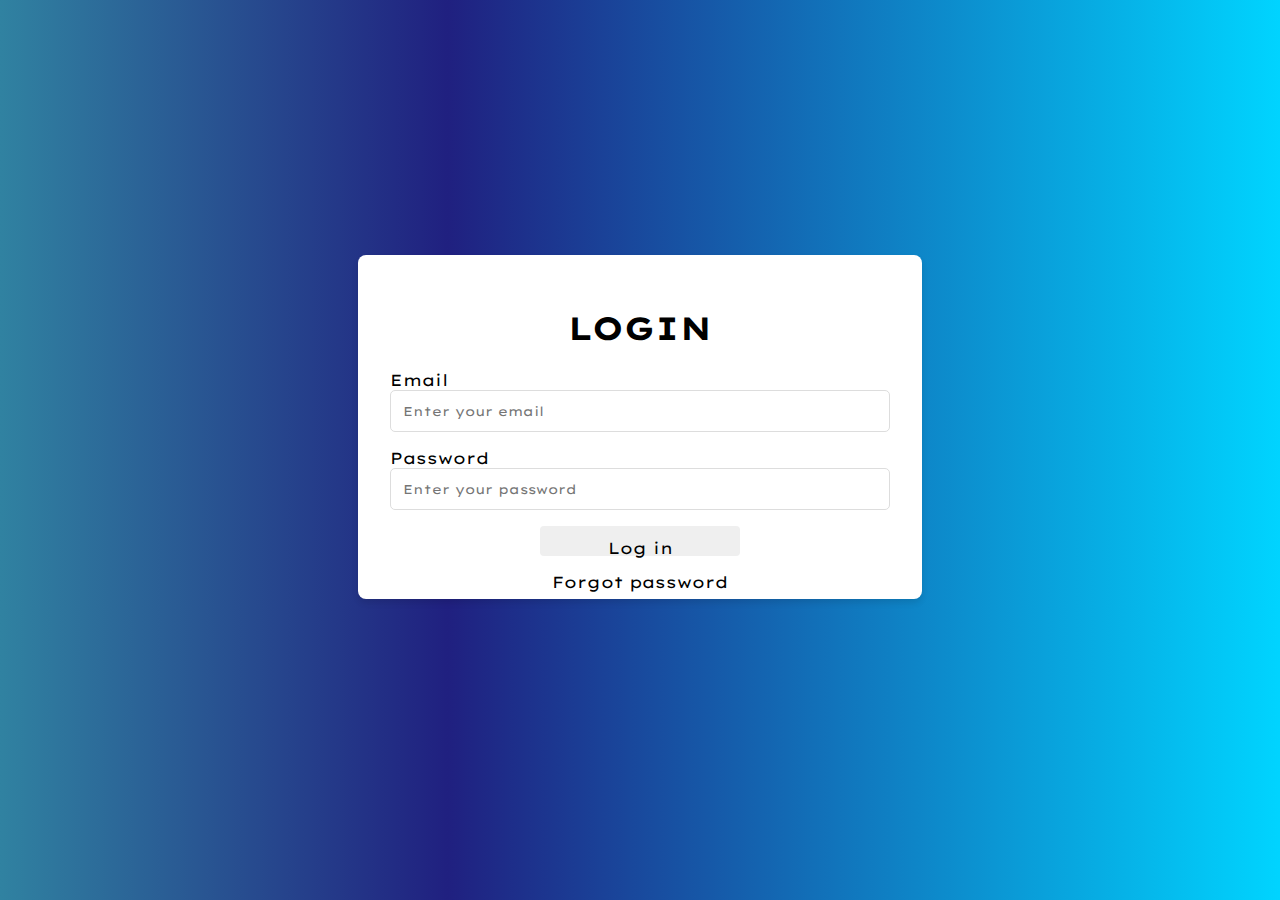
<file: index.html>
<!DOCTYPE html>
<html lang="en">
<head>
    <meta charset="UTF-8">
    <meta name="viewport" content="width=device-width, initial-scale=1.0">
    <title>LOGIN PAGE</title>
    <link rel="preconnect" href="https://fonts.googleapis.com">
    <link rel="preconnect" href="https://fonts.gstatic.com" crossorigin>
    <link href="https://fonts.googleapis.com/css2?family=Lexend+Giga:wght@100..900&display=swap" rel="stylesheet">
    <link rel="stylesheet" href="style.css">
</head>
<body>
    <div class="wraper">
        <div class="login-container">
            <h1>LOGIN</h1>
            <form id="loginForm">
               <label for="email">Email</label>
               <input id="email" type="text" placeholder="Enter your email" required>
               
               <label for="password">Password</label>
               <input id="password" type="password" placeholder="Enter your password" required>

               <button id="submitBTN" type="submit">Log in</button>
               
               <div class="forgot-password">
                <a href="#">Forgot password</a>
               </div>
            </form>
        </div>

        <div class="forgot-container">
            
        </div>
    </div>

    <script src="index.js"></script>
</body>
</html>
</file>
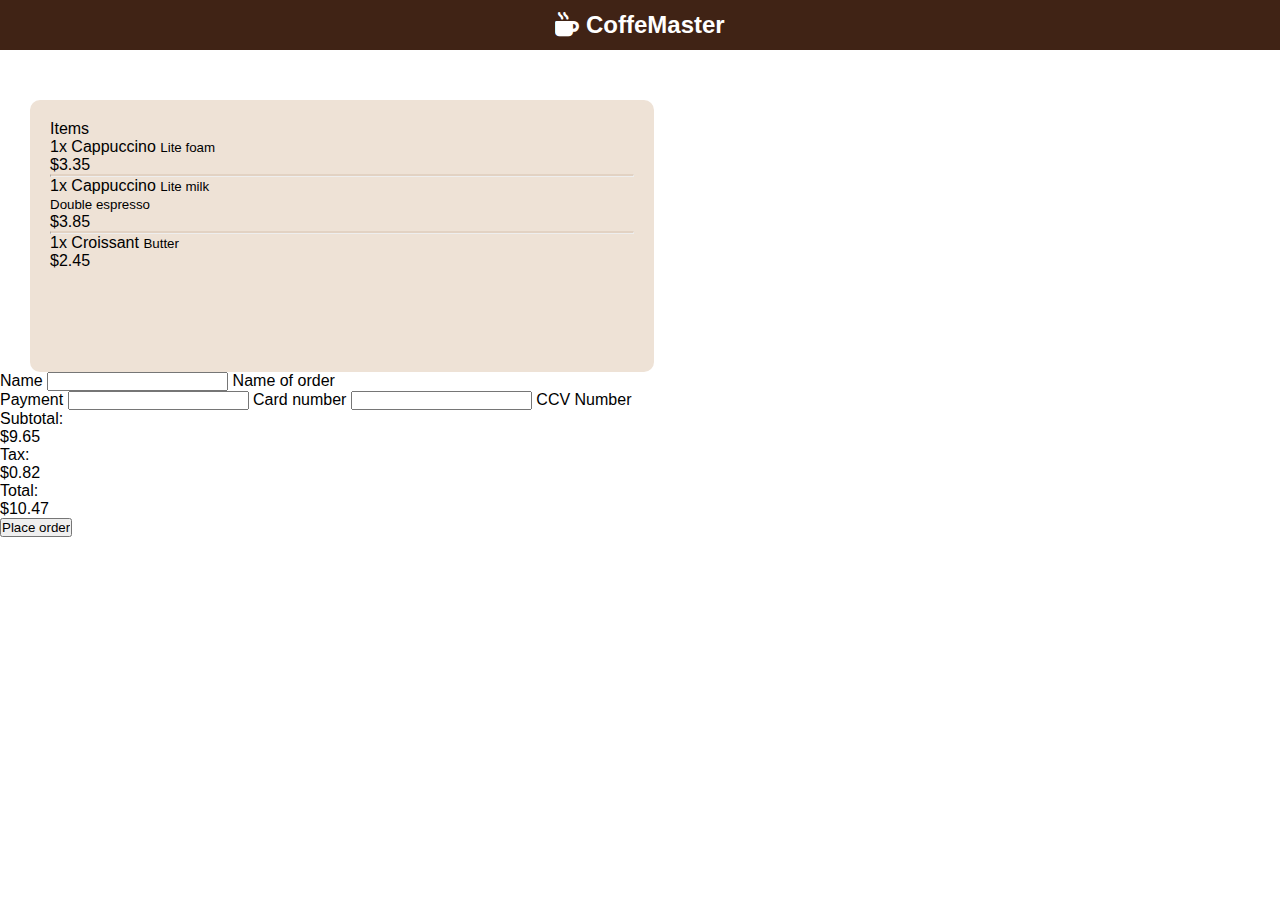
<file: coffemaster.html>
<!DOCTYPE html>
<html lang="en">
<head>
    <meta charset="UTF-8">
    <meta name="viewport" content="width=device-width, initial-scale=1.0">
    <title>CoffeMaster</title>
    <link rel="stylesheet" href="coffemaster.css">
    <link rel="stylesheet" href="https://cdnjs.cloudflare.com/ajax/libs/font-awesome/6.7.2/css/all.min.css">
</head>
<body>
    <div class="container">
        <div class="header">
            <h1 id="Header"><i class="fa-solid fa-mug-hot"></i> CoffeMaster</h1>
        </div>
        <div class="item-container">
                <label for="item">Items</label>
                <div class="items">
                    <div>
                        1x Cappuccino <small>Lite foam</small>
                    </div>
                    <div>$3.35</div>
                <hr>
                </div>
                <div class="items">
                    <div>
                        1x Cappuccino <small>Lite milk <br>Double espresso</small>
                    </div>
                    <div>$3.85</div>
                <hr>
                </div>
                <div class="items">
                    <div>
                        1x Croissant <small>Butter</small>
                    </div>
                    <div>$2.45</div>
                </div>
        </div>
        <section class="Info">
            <label for="name">Name</label>
            <input class="name-textfield" type="text" required>
            <label for="nameorder" class="labelline">Name of order</label>
        </section>
        <section class="PaymentMethod">
            <label for="payment">Payment</label>
            <input class="card-textfield" type="text">
            <label for="cardnumber" class="labelline">Card number</label>
            <input class="CCV-textfield" type="text">
            <label for="CCV" class="labelccv">CCV Number</label>
        </section>
        <div class="overall">
            <label for="subtotal" class="Subtotal">Subtotal: </label>
            <p class="subtotal-price">$9.65</p>
            <label for="tax" class="Tax">Tax: </label>
            <p class="tax-price">$0.82</p>
            <label for="total" class="total">Total:</label>
            <p class="total-price">$10.47</p>
        </div> 
        <div class="placeorder-container">
            <input class="order-btn" type="submit" value="Place order">
        </div>
    </div>
</body>
</html>
</file>
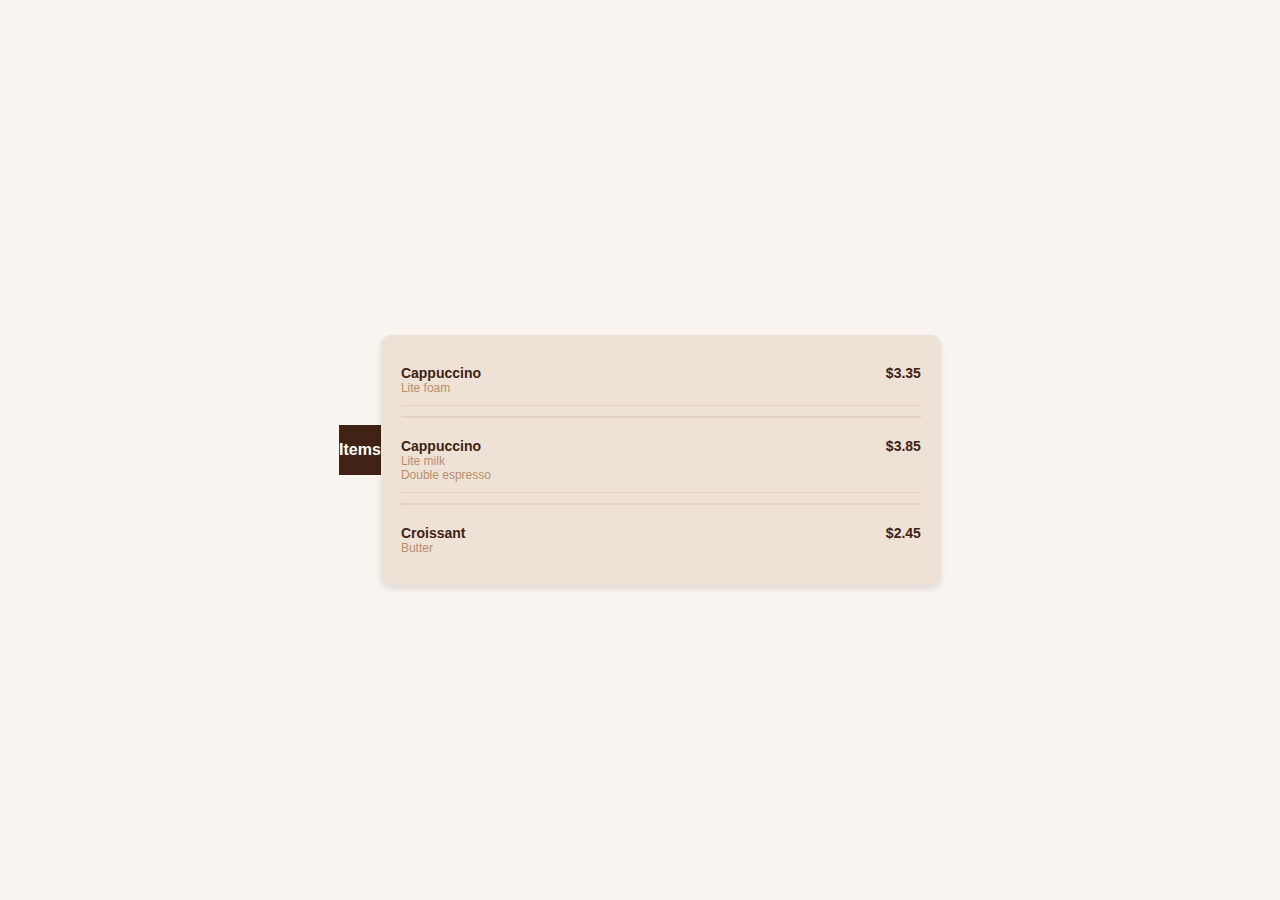
<file: mainpage.html>
<!DOCTYPE html>
<html lang="en">
<head>
    <meta charset="UTF-8">
    <meta name="viewport" content="width=device-width, initial-scale=1.0">
    <title>MAIN PAGE</title>
    <link rel="stylesheet" href="main.css">
</head>
<body>
    <div class="header">Items</div>
<div class="item-container">
    <div class="item">
        <div class="item-details">
            <div class="item-name">Cappuccino</div>
            <div class="item-description">Lite foam</div>
        </div>
        <div class="item-price">$3.35</div>
    </div>
    <hr />
    <div class="item">
        <div class="item-details">
            <div class="item-name">Cappuccino</div>
            <div class="item-description">Lite milk<br>Double espresso</div>
        </div>
        <div class="item-price">$3.85</div>
    </div>
    <hr />
    <div class="item">
        <div class="item-details">
            <div class="item-name">Croissant</div>
            <div class="item-description">Butter</div>
        </div>
        <div class="item-price">$2.45</div>
    </div>
</div>

</body>
</html>
</file>
<file: style.css>
@import url('https://fonts.googleapis.com/css2?family=Lexend+Giga:wght@100..900&display=swap');

* {
    font-family: "Lexend Giga", serif;
}

body {
    background: rgb(48,130,161);
    background: linear-gradient(90deg, rgba(48,130,161,1) 0%, rgba(32,32,128,1) 35%, rgba(0,212,255,1) 100%);
    display: flex;
    justify-content: center;
    align-items: center;
    margin-top: 255px; 
}

.login-container {
    background-color: white;
    padding: 2rem;
    border-radius: 8px;
    box-shadow: 0 4px 6px rgba(0, 0, 0, 0.1);
    width: 500px;
    height: 280px;
    
}

h1 {
    text-align: center;
}

form {
    display: flex;
    flex-direction: column;
    
}

input {
    padding: 0.75rem;
    margin-bottom: 1rem;
    border: 1px solid #ddd;
    border-radius: 5px;
    font-size: 0.80rem;
}

button {
    height: 30px;
    width: 200px;
    padding: 0.75rem;
    border: none;
    border-radius: 4px;
    font-size: 1rem;
    cursor: pointer;
    margin-left: 150px;
    transition: background-color 0.3s ease;
}

button:hover {
    background-color: green;
    color: white;
}

.forgot-password{
    margin-top: 1rem;
    text-align: center;
}

a {
    text-decoration: none;
    color: black;
}

a:hover {
    color: red;
}
</file>
<file: coffemaster.css>
* {
    margin: 0;
    padding: 0;
    font-family: 'poppins', sans-serif;
    box-sizing: border-box;
}

body {
    display: inline;
}

.header {
    text-align: center;
    background-color: #402315;
    height: 50px;
    color: white;
    font-size: 12px;
    align-content: center;
}

.item-container {
    margin-top: 50px;
    margin-left: 30px;
    display: flexbox;
    flex-wrap: wrap;
    justify-content: space-around;
    padding: 20px;
    background-color:#eee2d6;
    width: 39rem;
    height: 17rem;
    border-radius: 10px;
    padding-bottom: 50px;
}

hr {
    border-top: 2px solid #e2d2c3;
}

.first-item {
    display: inline;
}
</file>
<file: main.css>
* {
    margin: 0;
    padding: 0;
    font-family: 'Poppins', sans-serif;
    box-sizing: border-box;
}

body {
    display: flex;
    justify-content: center;
    align-items: center;
    min-height: 100vh;
    background-color: #f8f4f0;
}

.header {
    text-align: center;
    background-color: #402315;
    height: 50px;
    line-height: 50px;
    color: white;
    font-size: 16px;
    font-weight: bold;
}

.item-container {
    margin-top: 20px;
    background-color: #eee2d6;
    width: 35rem;
    padding: 20px;
    border-radius: 10px;
    box-shadow: 0 4px 6px rgba(0, 0, 0, 0.1);
}

hr {
    border: none;
    border-top: 2px solid #e2d2c3;
    margin: 10px 0;
}

.item {
    display: flex;
    justify-content: space-between;
    align-items: flex-start;
    padding: 10px 0;
}

.item:not(:last-child) {
    border-bottom: 1px solid #e2d2c3;
    margin-bottom: 10px;
}

.item-details {
    max-width: 70%;
}

.item-name {
    font-size: 14px;
    font-weight: bold;
    color: #402315;
}

.item-description {
    font-size: 12px;
    color: #b88e6a;
}

.item-price {
    font-size: 14px;
    font-weight: bold;
    color: #402315;
    text-align: right;
}
</file>
